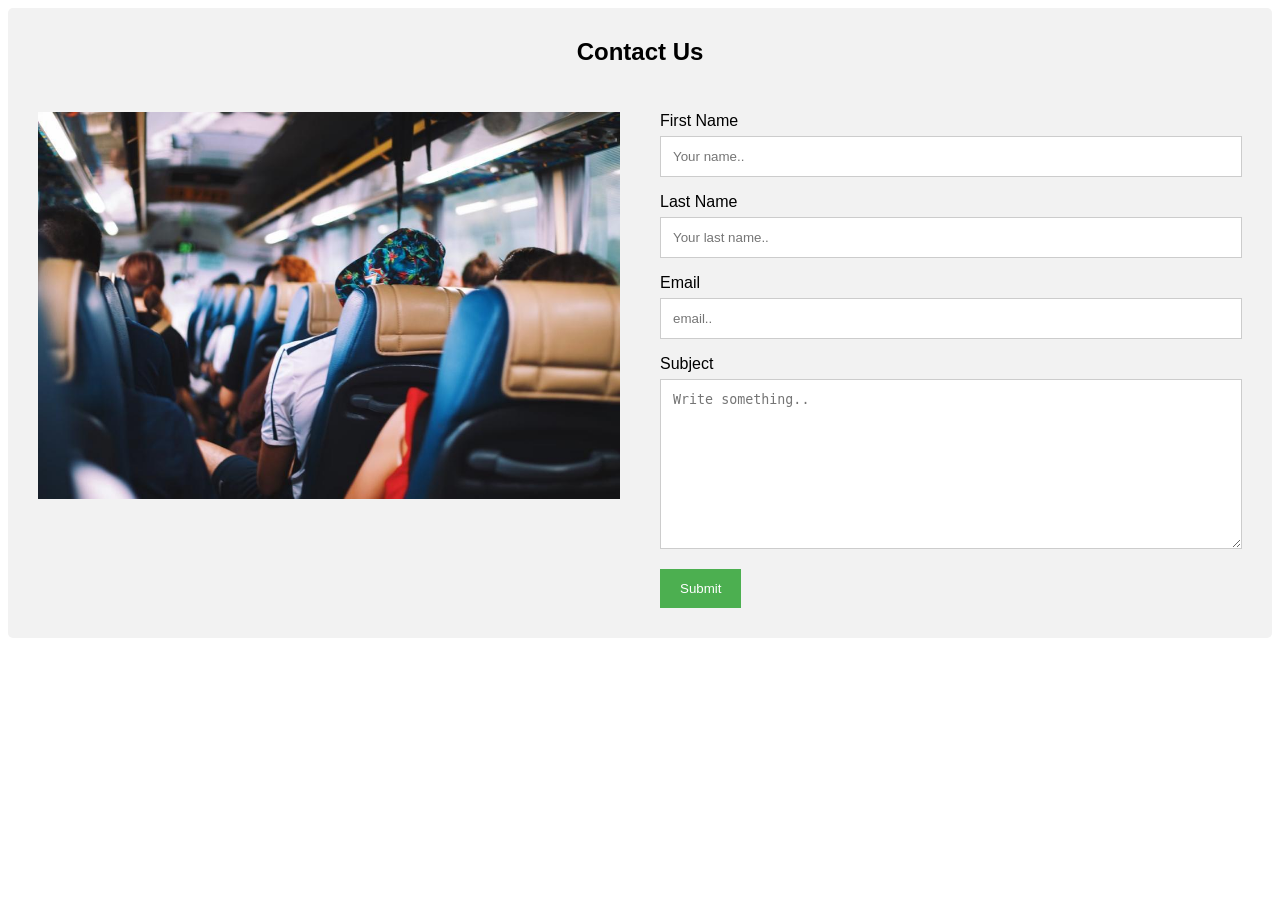
<file: ASSIGMENT.html>
<!DOCTYPE html>
<html>
<head>
<meta name="viewport" content="width=device-width, initial-scale=1">
<style>
body {
  font-family: Arial, Helvetica, sans-serif;
}

* {
  box-sizing: border-box;
}

/* Style inputs */
input[type=text], select, textarea {
  width: 100%;
  padding: 12px;
  border: 1px solid #ccc;
  margin-top: 6px;
  margin-bottom: 16px;
  resize: vertical;
}

input[type=submit] {
  background-color: #4CAF50;
  color: white;
  padding: 12px 20px;
  border: none;
  cursor: pointer;
}

input[type=submit]:hover {
  background-color: #45a049;
}

/* Style the container/contact section */
.container {
  border-radius: 5px;
  background-color: #f2f2f2;
  padding: 10px;
}

/* Create two columns that float next to eachother */
.column {
  float: left;
  width: 50%;
  margin-top: 6px;
  padding: 20px;
}

/* Clear floats after the columns */
.row:after {
  content: "";
  display: table;
  clear: both;
}

/* Responsive layout - when the screen is less than 600px wide, make the two columns stack on top of each other instead of next to each other */
@media screen and (max-width: 600px) {
  .column, input[type=submit] {
    width: 100%;
    margin-top: 0;
  }
}
</style>
</head>
<body>

<div class="container">
  <div style="text-align:center">
    <h2>Contact Us</h2>
    
  </div>
  <div class="row">
    <div class="column">
      <img src="bus.jpg" style="width:100%">
    </div>
    <div class="column">
      <form action="/action_page.php">
        <label for="fname">First Name</label>
        <input type="text" id="fname" name="firstname" placeholder="Your name..">
        <label for="lname">Last Name</label>
        <input type="text" id="lname" name="lastname" placeholder="Your last name..">
        <label for="country">Email</label>
        <input type="text" id="fname" name="firstname" placeholder="email..">
    
        <label for="subject">Subject</label>
        <textarea id="subject" name="subject" placeholder="Write something.." style="height:170px"></textarea>
        <input type="submit" value="Submit">
      </form>
    </div>
  </div>
</div>

</body>
</html>
</file>
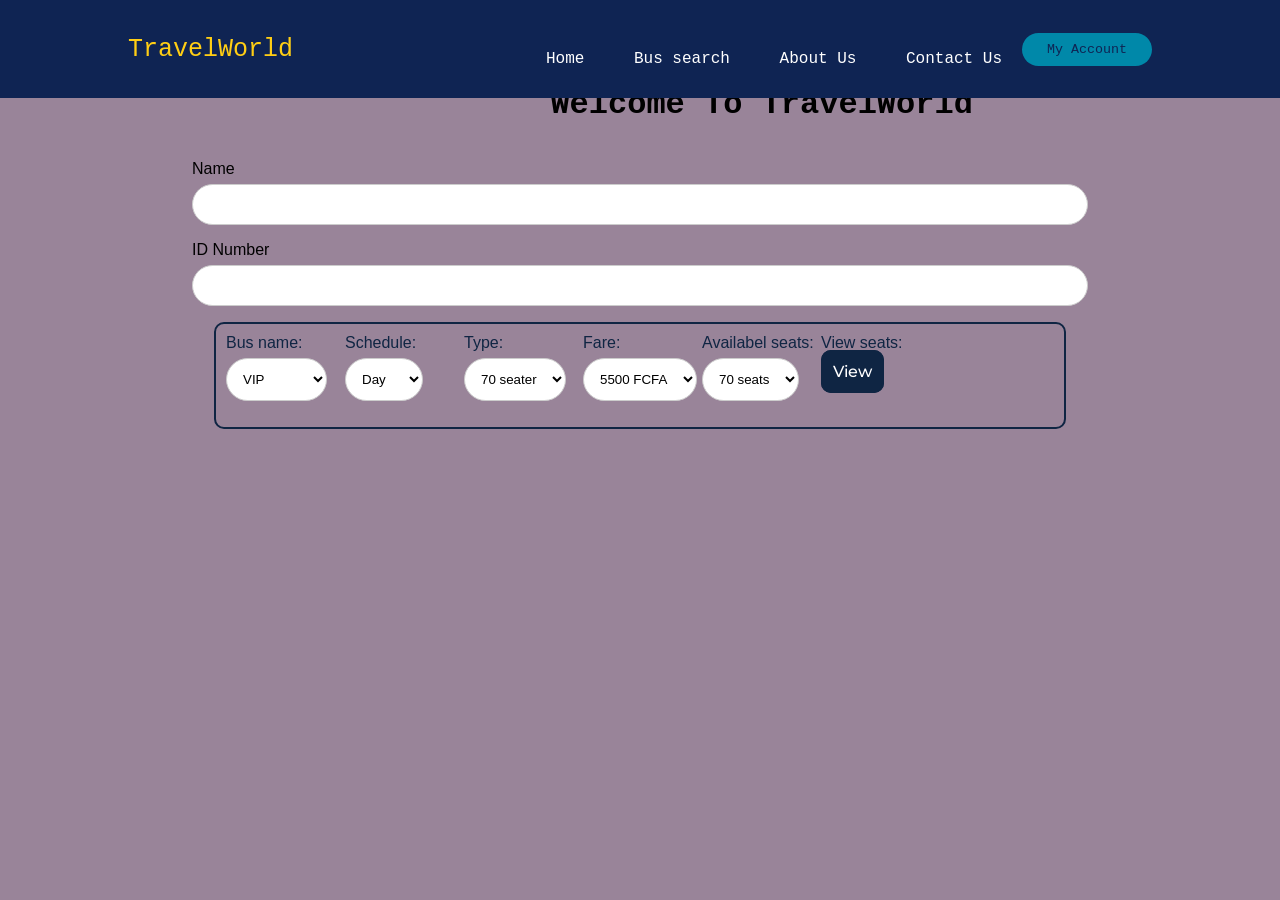
<file: available.html>
<!DOCTYPE html>
<head>
    <link rel="stylesheet" href="style2.css">
    <link rel="stylesheet" href="style.css">
</head>
<body>
    <div class="for-header">
        <header>
            <p class="logo">TravelWorld</p>
            <nav>
                <ul class="nav_links">
                    <li><a href="index.html">Home</a></li>
                    <li><a href="index.html#Bus search">Bus search</a></li>
                    <li><a href="index.html#h1">About Us</a></li>
                    <li><a href="index.html#h1">Contact Us</a></li>
                </ul>
            </nav>
            <a class="cta" href="signin.html"><button>My Account</button></a>
        </header>
    </div>
    <div class="gradient">
        <div class="text">
            <h1>Welcome To TravelWorld</h1>
        </div>

        <form action="" class="cust-info">
            <label for="name">Name</label>
            <input type="text" name="" id="">
            <label for="name">ID Number</label>
            <input type="text" name="" id="">
        </form>
<form class="container-bus">
    
    <div class="bus">
        Bus name: <br>
        <select>
            <option value="vip">VIP</option>
            <option value="standard">Standard</option>
        </select>
    </div>
    <div class="bus">
        Schedule: <br>
        <select>
            <option value="Day">Day</option>
            <option value="Night">Night</option>
        </select>
    </div>
    <div class="bus">
        Type:<br>
        <select>
            <option value="70">70 seater</option>
            <option value="30">30 seater</option>
        </select>
    </div>
    <div class="bus">
        Fare:<br>
        <select>
            <option value="5500">5500 FCFA</option>
            <option value="7000">7000 FCFA</option>
        </select>
    </div>
    <div class="bus">
        Availabel seats:<br>
        <select>
            <option value="70">70 seats</option>
            <option value="30">30 seats</option>
        </select>
    </div>
    <div class="bus">
        View seats:<br>
        <a class="act" href="seat.html">View</a>
    </div>
    <!-- <div class="bus">
        Pay:<br>
        <button onclick="alert('No payment method selected');">Pay</button>
    </div> -->

</div>
</form>
</body>
</html>
</file>
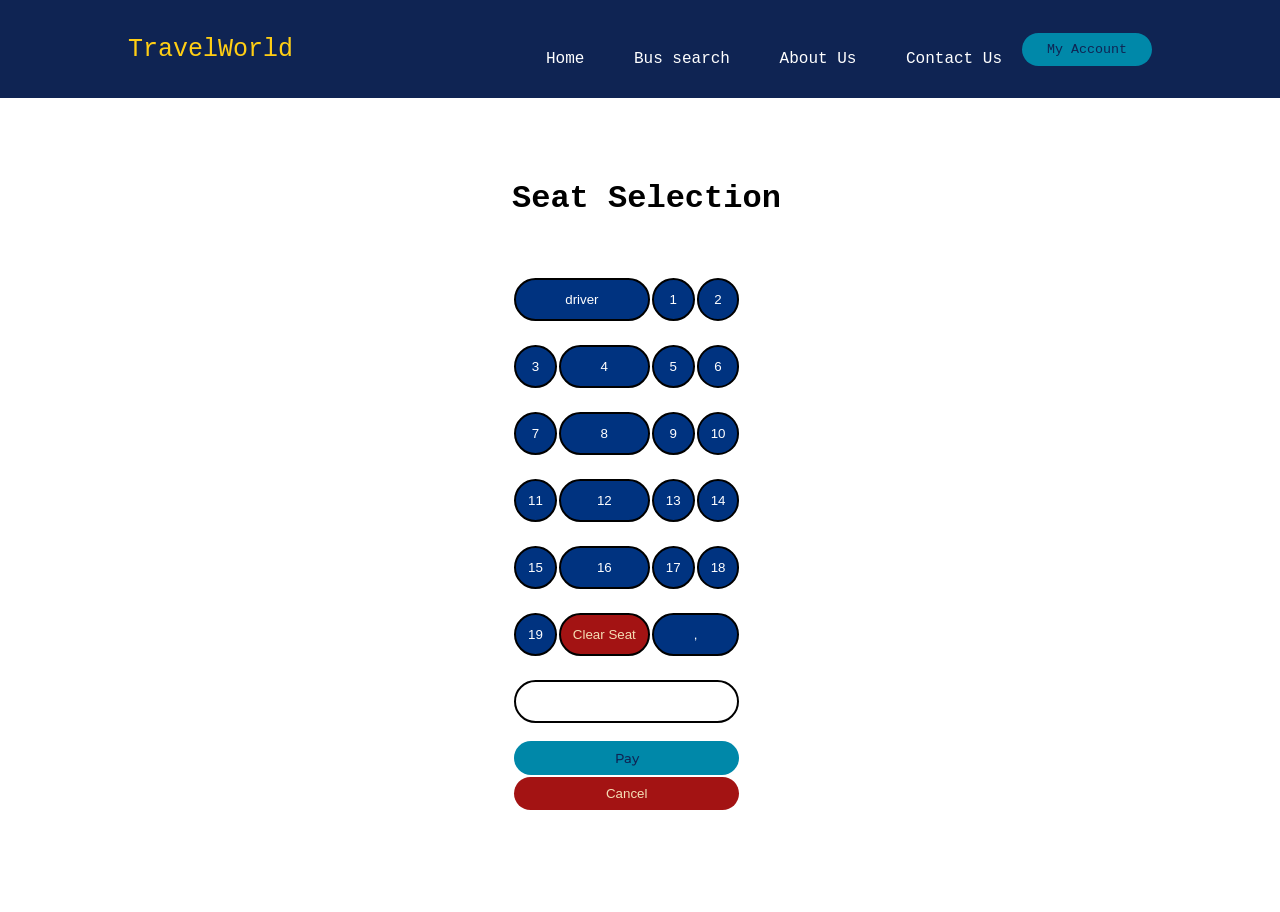
<file: seat.html>
<html> 
   <head> 
      

      <script> 
         //function that display value 
         function dis(val) 
         { 
             document.getElementById("result").value=val 
         } 
           
         //function that evaluates the digit and return result 
         function solve() 
         { 
             let x = document.getElementById("result").value
         } 
           
         //function that clear the display 
         function clr() 
         { 
             document.getElementById("result").value = "" 
         } 
      </script> 
      <!-- for styling -->
      <style> 
          .title{ 
             margin-bottom: 10px; 
             text-align:center; 
             width: 400px; 
             color:rgb(0, 41, 128); 
             border: solid black 1px;
             font-size: x-large;
             } 
      
             input[type="button"] 
             { 
             background-color:rgb(0, 51, 128); 
             color: white; 
             border: solid black 2px; 
             width:100% 
             } 
      
             input[type="text"] 
             { 
             background-color:white; 
             border: solid black 2px; 
             width:100% 
             } 
          </style> 
          <!-- <link rel="stylesheet" href="style2.css"> -->
          <link rel="stylesheet" href="style.css">
       </head> 
       <!-- create table -->
       <body> 
         <header>
            <p class="logo">TravelWorld</p>
            <nav>
                <ul class="nav_links">
                    <li><a href="index.html">Home</a></li>
                    <li><a href="index.html#Bus search">Bus search</a></li>
                    <li><a href="index.html#h1">About Us</a></li>
                    <li><a href="index.html#h1">Contact Us</a></li>
                </ul>
            </nav>
            <!-- <a class="cta" href="signin.html"> -->
               <button class="cta" onclick="window.location = `./signin.html`;">My Account</button>
            <!-- </a> -->
        </header>
        <h1>Seat Selection</h1>
        <!-- <br/>
          <br/> -->
          <table class="seat-table">  
             <tr> 
               <td colspan="2"><input type="button" value="driver"></td>
                <!-- create button and assign value to each button -->
                <!-- dis("1") will call function dis to display value -->
                <td><input type="button" value="1" onclick="dis('1')"/> </td> 
                <td><input type="button" value="2" onclick="dis('2')"/> </td> 
             </tr> 
             <tr> 
                
                <td><input type="button" value="3" onclick="dis('3')"/> </td> 
                <td><input type="button" value="4" onclick="dis('4')"/> </td> 
                <td><input type="button" value="5" onclick="dis('5')"/> </td> 
                <td><input type="button" value="6" onclick="dis('6')"/> </td> 
             </tr> 
             <tr> 
                
                <td><input type="button" value="7" onclick="dis('7')"/> </td> 
                <td><input type="button" value="8" onclick="dis('8')"/> </td> 
                <td><input type="button" value="9" onclick="dis('9')"/> </td> 
                <td><input type="button" value="10" onclick="dis('10')"/> </td>
             </tr> 
             <tr> 
                
                <td><input type="button" value="11" onclick="dis('11')"/> </td> 
                <td><input type="button" value="12" onclick="dis('12')"/> </td> 
                <td><input type="button" value="13" onclick="dis('13')"/> </td> 
                <td><input type="button" value="14" onclick="dis('14')"/> </td> 
             </tr> 
             <tr> 
              
                <td><input type="button" value="15" onclick="dis('15')"/> </td> 
                <td><input type="button" value="16" onclick="dis('16')"/> </td> 
                <td><input type="button" value="17" onclick="dis('17')"/> </td> 
                <td><input type="button" value="18" onclick="dis('18')"/> </td> 
                 
            <tr>
               <td><input type="button" value="19" onclick="dis('19')"/> </td>
               <!-- clr() function will call clr to clear all value -->
               <td><input type="button" id="clear_seat" value="Clear Seat" onclick="clr()"/> </td>
               <!--for more than one seat-->
               <td colspan="2"><input type="button" value="," onclick="dis(',')"></td>
               
            </tr>
            <tr>
               
                  <td colspan="4"><input type="text" id="result" maxlength="1"/></td> 
               
            </tr>
            <td colspan="4" ><button type="button" id="pay" onclick="alert('No payment methods available now');">Pay</button></td>
             </tr> 
            </tr>
            <td colspan="4" ><button type="button" id="danger" onclick="window.location = `./index.html`;">Cancel</button></td>
             </tr> 
          </table> 
          <form>
            
          </form>
       </body> 
    </html>
</file>
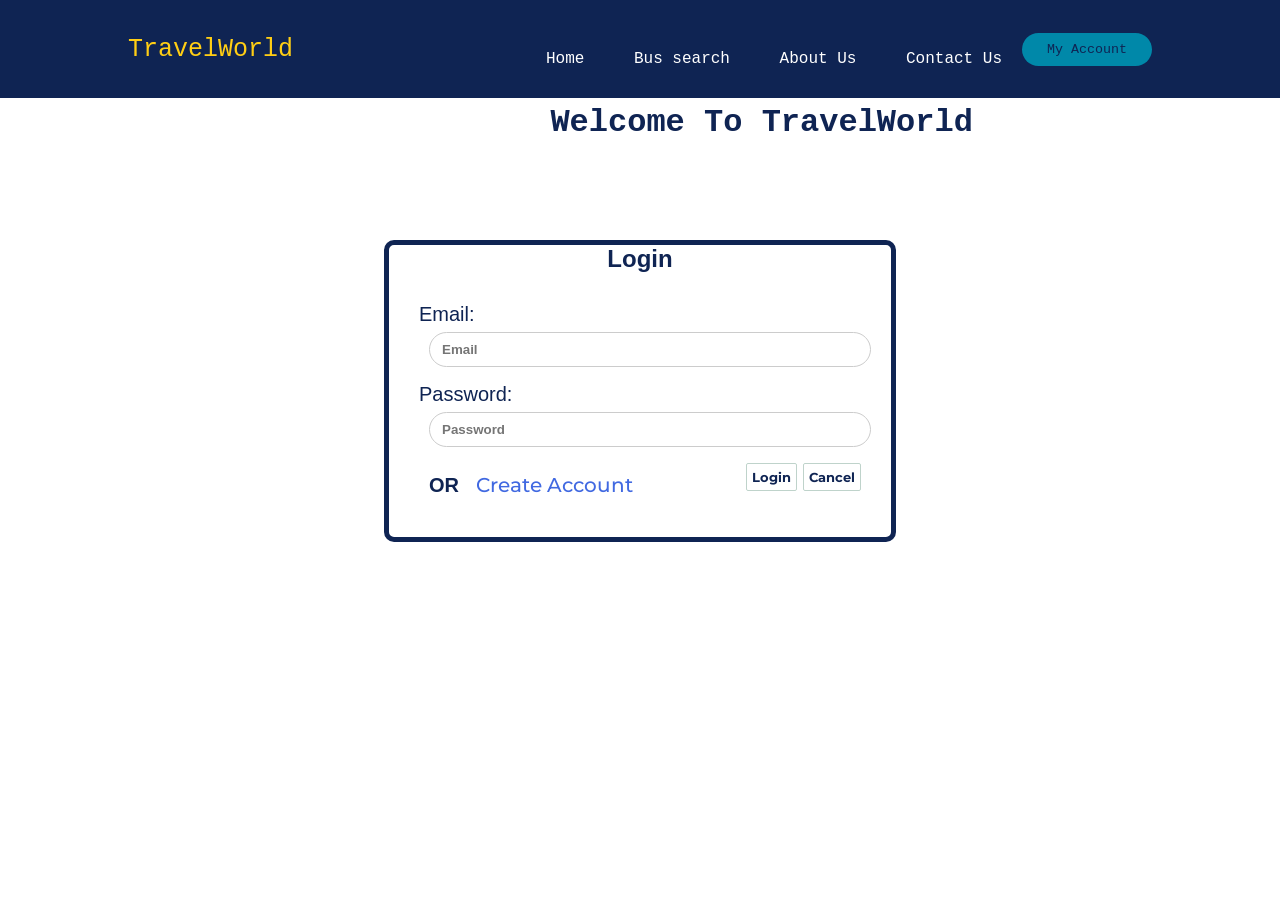
<file: signin.html>
<!DOCTYPE html>
<html lang="en">

<head>
    <meta charset="UTF-8">
    <meta name="viewport" content="width=device-width, initial-scale=1.0">
    <title>Document</title>
    <link rel="stylesheet" href="style1.css">
    <link rel="stylesheet" href="style.css">
</head>

<body>
    <div class="for-header">
        <header>
            <a href="index.html" class="logo"><p class="logo">TravelWorld</p></a>
            <nav>
                <ul class="nav_links">
                    <li class="home"><a href="index.html">Home</a></li>
                    <li class="search"><a href="index.html#Bus search" target="index.html">Bus search</a></li>
                    <li class="about"><a href="index.html#h1" target="index.html">About Us</a></li>
                    <li class="contact"><a href="index.html#h2" target="index.html">Contact Us</a></li>
                </ul>
            </nav>
            <a class="cta" href="signin.html"><button>My Account</button></a>
        </header>
    </div>
    <div class="main">
        <div class="gradient">
            <div class="text">
                <h1 style="color: #0f2453;">Welcome To TravelWorld</h1>
            </div>
        </div>

        <div class="account">
            <h2 style="text-align: center;">Login</h2>
            <form action="" class="signup">
                Email: <br>
                <input type="email" placeholder="Email" required id="fname"/><br />
                Password: <br>
                <input type="password" placeholder="Password" minlength="8" required id="fname"/><br />
                <div class="displays">
                    <div class="buttons">
                        <button type="submit" class="submit">Login</button>
                        <button type="button" class="cancel">Cancel</button>
                    </div>
                    <div class="account-exist">
                        <h4>OR &nbsp;&nbsp;<a href="sigup.php">Create Account</a></h4>
                    </div>
                </div>
            </form>
        </div>

    </div>

</body>

</html>
</file>
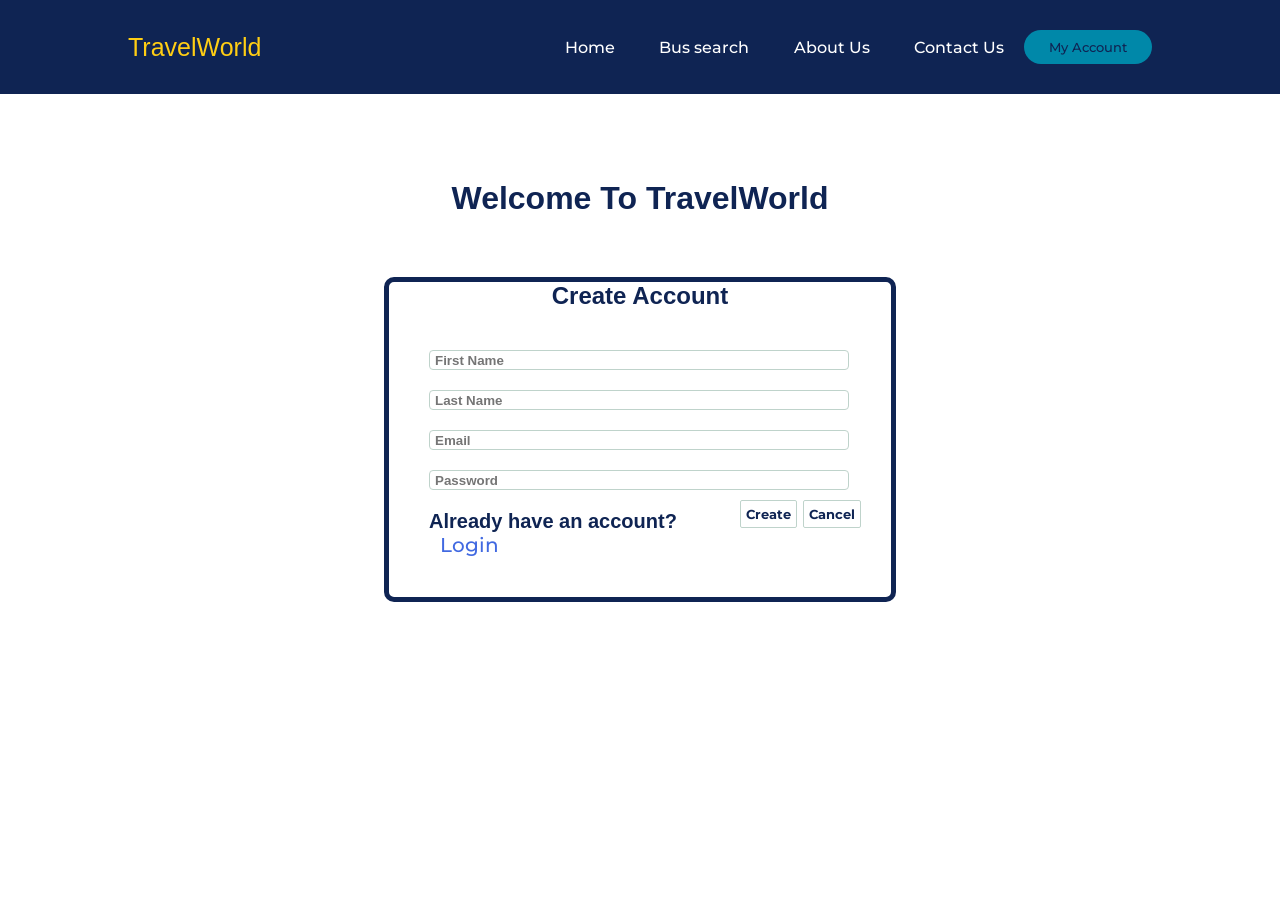
<file: sigup.html>
<!DOCTYPE html>
<html lang="en">

<head>
    <meta charset="UTF-8">
    <meta name="viewport" content="width=device-width, initial-scale=1.0">
    <title>Document</title>
    <link rel="stylesheet" href="style1.css">
</head>

<body>
    <div class="for-header">
        <header>
            <p class="logo">TravelWorld</p>
            <nav>
                <ul class="nav_links">
                    <li><a href="index.html">Home</a></li>
                    <li><a href="#Bus search">Bus search</a></li>
                    <li><a href="#h1">About Us</a></li>
                    <li><a href="#h2">Contact Us</a></li>
                </ul>
            </nav>
            <a class="cta" href="signin.html"><button>My Account</button></a>
        </header>
    </div>
    <div class="main">
        <div class="gradient">
            <div class="text">
                <h1>Welcome To TravelWorld</h1>
            </div>
        </div>

        <div class="account">
            <h2 style="text-align: center;">Create Account</h2>
            <form action="" class="signup">
                <input type="text" placeholder="First Name" required /><br />
                <input type="text" placeholder="Last Name" required /><br />
                <input type="email" placeholder="Email" required /><br />
                <input type="password" placeholder="Password" minlength="8" required /><br />
                <div class="displays">
                    <div class="buttons">
                        <button type="submit" class="submit">Create</button>
                        <button type="button" class="cancel">Cancel</button>
                    </div>
                    <div class="account-exist">
                        <h4>Already have an account? &nbsp;&nbsp;<a href="signin.html">Login</a></h4>
                    </div>
                </div>
            </form>
        </div>

    </div>

</body>

</html>
</file>
<file: style2.css>
@import url('https://fonts.googleapis.com/css2?family=Montserrat:wght@100&display=swap');

* {
	box-sizing: border-box;
	margin: 0px;
	padding: 0px;
	font-family: sans-serif;
}
body {
	background: #998499;
}
li,a,button {
	font-family: "Montserrat",sans-serif;
	font-weight: 500;
	color: #0f2453;
	text-decoration:none ;
}
header {
	display: flex;
	justify-content: flex-end;
	align-items: center;
	padding: 30px 10%;
	background: #0f2453;
	width: 100%;
	position: fixed;
	top: 0;
	/* margin: 20px; */
	
}
button{
	/* padding: 9px 25px; */
	background-color: rgba(0, 136,169,1);
	border: none;
	border-radius: 50px;
	cursor: pointer;
	transition: 0.3s ease 0s;
	/* width: 50px; */
}
select{
	width: 70%;
	padding: 9px 25px;
	background-color: white;
	border-color: 1px solid #0f2543;
	border-radius: 400px;
	cursor: pointer;
	transition: 0.3s ease 0s;
}
button:hover{
	background-color:#ffce14;
}

section.bus{
	margin-top: 50px;
	position: relative;
	top: 30px;
	/* background-color: red; */
}

/* .for-header {
	position: fixed;
	top: 0;
} */
body{
	margin: 0px;
	background-size: cover;
}
.logo{
	cursor: pointer;
	margin-right: auto;
	font-size: 25px;
	color:#ffce14 ;
}
.nav_links {
	list-style: none;
}
.nav_links li{
	display: inline;
	padding: 0px 20px;
}
.nav_links li a{
	transition: all 250ms ease-in;
	color: white;
}
.nav_links li a:hover{
	background: #ffce14;
	height: 20px;
	color: black;
}
.container-bus{
	width: 100%;
	display: grid;
	grid-template-columns: 1fr 1fr 1fr 1fr 1fr 1fr 1fr;
	grid-template-rows: 1fr;
	grid-gap: 5px;
	border: 2px solid #0f2543;
	padding: 10px;
	border-radius: 10px;
	max-width: 97%;
	margin: auto;
}
button, select{
	width: 100%;
}
button{
	background-color: #0f2543;
	color: white;
}
.bus{
	color: #0f2543;
} 
div.gradient {
    position: relative;
    left: 15%;
    width: 70%;
    height: 10%;
   
}

div.gradient .text {
    padding-top: 100px;
    padding-bottom: 20px;
    margin-bottom: 40px;
    text-align: center;
}

div.gradient .text h2 {
    text-align: center;
    font-family: Cambria, Cochin, Georgia, Times, 'Times New Roman', serif;
}
div.bus a{
	background-color: #0f2543;
	color: white;
	border: 2px solid #0f2543;
	padding: 10px;
	border-radius: 10px;
	max-width: 97%;
	margin: auto;
	overflow: hidden;
	position: relative;
	top: 10px;
}

form.container-bus {
	width: max-content;
}
form.container-bus *{
	width: max-content;
}

div.bus {
	width: max-content;
}

dvi.title {
	position: relative;
	bottom: 0;
}

table.seat-table {
	position: relative;
	top: 10%;
	left: 40%;
	bottom: 5px;
}

table.seat-table #clear_seat,  table.seat-table #danger{
	background-color: #a31313;
	font-family: 'Franklin Gothic Medium', 'Arial Narrow', Arial, sans-serif;
	font-weight: 300;
	color: #f5deb5;
}

table.seat-table #clear_seat:hover,  table.seat-table #danger:hover {
	background-color: #d83232;
}
</file>
<file: style.css>
@import url('https://fonts.googleapis.com/css2?family=Montserrat:wght@100&display=swap');

* {
	box-sizing: border-box;
	margin: 0px;
	padding: 0px;
	font-family: sans-serif;
}
li,a,button {
	font-family: "Montserrat",sans-serif;
	font-weight: 500;
	color: #0f2453;
	text-decoration:none ;
}
header {
	display: flex;
	justify-content: flex-end;
	align-items: center;
	padding: 30px 10%;
	background: #0f2453;
	width: 100%;
	position: fixed;
	top: 0;
	z-index: 9999;
	/* margin: 20px; */
	
}

header * {
	font-family: 'Courier New', Courier, monospace;
}

section .about_us .row {
	border-radius: 5px;
}

section.bus{
	margin-top: 50px;
	position: relative;
	top: 30px;
	/* background-color: red; */
}

/* .for-header {
	position: fixed;
	top: 0;
} */
body{
	margin: 0px;
	background-size: cover;
}
.logo{
	cursor: pointer;
	margin-right: auto;
	font-size: 25px;
	color:#ffce14 ;
}
.nav_links {
	list-style: none;
}
.nav_links li{
	color: white;
	display: inline;
	padding: 0px 20px;
}
.nav_links a{
	transition: all 250ms ease-in;
	color: white;
}
.nav_links a:hover{
	background: #ffce14;
	height: 20px;
	color: black;
}
.parallax {
	/* The image used */
	background-image: url("car1.jpg");
  
	/* Set a specific height */
	min-height: 200px; 
  
	/* Create the parallax scrolling effect */
	background-attachment: fixed;
	background-position: center;
	background-repeat: no-repeat;
	background-size: cover;
  }
button{
	padding: 9px 25px;
	background-color: rgba(0, 136,169,1);
	border: none;
	border-radius: 50px;
	cursor: pointer;
	transition: 0.3s ease 0s;
}
button:hover{
	background-color:#ffce14;
}
.tittles{
	color:white;
	text-align: center;
	width: 50vh;
	margin: 0 auto;
	padding-top: 50px;
	
}
.tittles h1{
	color: white;
	font-size: 2.5rem;
	margin-bottom: 0;
	
}

.booknow{
	/* border: 5px solid black; */
	text-align: center;
	color: #ffce14;
	width: 100%;
	min-height: 100px;
	border-radius: 10px;
	background: #0f2453;
	margin-top: 300px;
	margin-bottom: 0px;
}

.formcontainer{
	text-align: left;
	color: #ffce14;
    width: 100%;
    min-height: 100px;
    display: grid;
    grid-template-columns: 1fr 1fr 1fr 1fr;
    grid-template-rows: 1fr 1fr;
    grid-gap: 5px;
    padding: 5px;
    grid-template-areas: "from to travel arrive"
                         "submit submit submit submit"; 
}
.form{
    grid-area: from;
}
.to{
    grid-area: to;
}
.traveldate{
    grid-area: travel;
}
.arrivaldate{
    grid-area: arrive;
}
    
.submit{
    grid-area: submit;
}

#from{
	padding: 4px 15px;
    width: 90%;
    border-radius: 45px;
	font-size: 14px;
	border-color:#0f2453 ;

}
#to{
	padding: 4px 15px;
    width: 90%;
    border-radius: 45px;
	font-size: 14px;
	border-color:#0f2453 ;

}
#traveldate{
	padding: 4px 15px;
    width: 90%;
    border-radius: 45px;
	font-size: 14px;
	border-color:#0f2453 ;
}
#arrivaldate{
	padding: 4px 15px;
	width: 90%;
    border-radius: 45px;
	font-size: 14px;
	border-color:#0f2453 ;
}
#submit{
	padding: 9px 25px;
	border-radius: 30px;
	border: none;
	width: 15%;
	background-color:rgba(0, 136,169,1);
	color: white;
	font-size: 14px;
}
.parallax1{
	/* The image used */
	background-image: url("car.jpg");
  
	/* Set a specific height */
	min-height: 250px; 
  
	/* Create the parallax scrolling effect */
	background-attachment: fixed;
	background-position: center;
	background-repeat: no-repeat;
	background-size: cover;
	color: #0f2453;
}
/* About us*/
.about_us{
	border: 5px solid #0f2453;
	margin-top: 0px;
	overflow: hidden;
	min-height:650px;
	background-color:white;
	font-size:25px;
}
#h1{
	text-align: center;
	padding: 5px;
	font-weight: bold;
	color: #0f2453;
}
#h2{
	color:#0f2453;
	font-size: 40px;
	background-color: white;
}
#columes{
	float: left;
	width: 50%;
	margin-top: 6px;
	padding: 20px;
	color: #0f2453;
} 
ul{
	font-weight: 100px;
	padding-left:50px;
	padding-top: 20px;
	justify-content: space-between;
}
.us{
	font-weight: 100px;
}
@media screen and (max-width: 600px) {
	#columes, h3,ul {
	  width: 100%;
	  margin-top: 0;
	}
}
  /*contact us*/
.parallax2{
	/* The image used */
	background-image: url("car5.jpg");
  
	/* Set a specific height */
	min-height: 500px; 
  
	/* Create the parallax scrolling effect */
	background-attachment: fixed;
	background-position: center;
	background-repeat: no-repeat;
	background-size: cover;
	font-family: Arial, Helvetica, sans-serif;
}
  


* {
  box-sizing: border-box;
}

/* Style inputs */
input,select, textarea {
  border-radius: 30px;
  width: 100%;
  padding: 12px;
  border: 1px solid #ccc;
  margin-top: 6px;
  margin-bottom: 16px;
  resize: vertical;
}

#submit{
	
	float: center;
    width: 20%;
    border-radius: 40px;
    background-color: #ffce14;;
	color:black;
	font-size: 20px;
}

input[type=submit]:hover {
  background-color:#ffce14;
 
}

/* Style the container/contact section */
.container {
  border-radius: 5px;
  background-color: white;
  padding: 10px;
}

/* Create two columns that float next to eachother */
.column {
	min-height:350px;
	background-color:white;
	font-size:25px;
	float: left;
	width: 50%;
	margin-top: 6px;
	padding: 20px;
	color: #0f2453;
}

/* Clear floats after the columns */
.row:after {
  content: "";
  display: table;
  clear: both;
}

/* Responsive layout - when the screen is less than 600px wide, make the two columns stack on top of each other instead of next to each other */
@media screen and (max-width: 600px) {
  .column, input[type=submit] {
    width: 100%;
    margin-top: 0;
  }
}
/*footer section*/
.fa {
    padding: 20px;
    font-size: 20px;
    width: 25px;
    height: 25px;
    text-align: center;
    text-decoration: none;
    background: grey;
    color: white;
    border-radius: 50%;
}
  
/* Add a hover effect if you want */
.fa:hover {
    opacity: 0.7;
}
  
.contact{
    list-style: none;
	display: block;
	width: 100%;
}

.contact li{
    display: inline;
	padding: 0px 20px;
}
.contact-items{
	color: white;
}
footer{
	padding: 30px; 
	min-height: 200px;
    text-align: center;
    background-color: rgb(70, 62, 62);
	color: white;
	overflow: hidden;
	/* margin-top: 230px;  */
}

  
@media all and (max-width:600px){
	.bus{
		overflow: scroll;
	}
	header{
		text-align: center;
		overflow: hidden;
		width: 100%;
		display: grid;
		grid-template-columns: 1fr;
		grid-template-rows: 0.25fr 2fr 0.25fr;
	}
	.nav_links {
		display: grid;
		grid-template-columns: 1fr;
		grid-template-rows: 1fr 1fr 1fr 1fr;
	}
	ul .home{
		display: block;
		width: 100%;
		min-width: 200px;
		border: 1px solid #ffce14; 
		margin: auto;
	}
	ul .search{
		display: block;
		width: 100%;
		min-width: 200px;
		border: 1px solid #ffce14; 
		margin: auto;
	}
	ul .about{
		display: block;
		width: 100%;
		min-width: 200px;
		border: 1px solid #ffce14; 
		margin: auto;
		
	}
	ul .contact{
		display: block;
		width: 100%;
		min-width: 200px;
		border: 1px solid #ffce14; 
		margin: auto;
	}
	.logo .cta {
		text-align: center;
	}

	.formcontainer {
		grid-template-columns: 1fr;
		grid-template-rows: 1fr 1fr 1fr 1fr 1fr;
		grid-template-areas: "from" "to" "travel"
		"arrive" "submit";
	}
	.form{
		grid-area: from;
	}
	.to{
		grid-area: to;
	}
	.traveldate{
		grid-area: travel;
	}
	.arrivaldate{
		grid-area: arrive;
	}
		
	#submit{
		grid-area: submit;
		width: 90%;
	}
	form.container-bus {
		display: inline-block;
	}
}
h1 {
	position: absolute;
	top: 20%;
	left: 40%;
	font-family: 'Courier New', Courier, monospace;
	font-weight: bolder;
}
table.seat-table {
	position: relative;
	top: 30%;
	left: 40%;
	bottom: 10%;
}

table.seat-table #clear_seat,  table.seat-table #danger{
	background-color: #a31313;
	font-family: 'Franklin Gothic Medium', 'Arial Narrow', Arial, sans-serif;
	font-weight: 300;
	color: #f5deb5;
}

table.seat-table #clear_seat:hover,  table.seat-table #danger:hover {
	background-color: #d83232;
}

table.seat-table #danger, table.seat-table #pay{
	width: 100%;
	/* margin: 10px; */
}

table.seat-table #danger {
	margin-bottom: 100px;
}

#result {
	text-align: center;
	font-weight: bold;
	font-family: Verdana, Geneva, Tahoma, sans-serif;
}
</file>
<file: style1.css>
@import url('https://fonts.googleapis.com/css2?family=Montserrat:wght@100&display=swap');

* {
	box-sizing: border-box;
	margin: 0px;
	padding: 0px;
	font-family: sans-serif;
}
li,a,button {
	font-family: "Montserrat",sans-serif;
	font-weight: 500;
	color: #0f2453;
	text-decoration:none ;
}
header {
	display: flex;
	justify-content: flex-end;
	align-items: center;
	padding: 30px 10%;
	background: #0f2453;
	width: 100%;
	position: fixed;
	top: 0;
	/* margin: 20px; */
	
}
body{
	margin: 0px;
    background-size: cover;
    margin-bottom: 200px;
}
.logo{
	cursor: pointer;
	margin-right: auto;
	font-size: 25px;
	color:#ffce14 ;
}
.nav_links {
	list-style: none;
}
.nav_links li{
	display: inline;
	padding: 0px 20px;
}
.nav_links li a{
	transition: all 250ms ease-in;
	color: white;
}
.nav_links li a:hover{
	background: #ffce14;
	height: 20px;
    color: black;
}
button{
	padding: 9px 25px;
	background-color: rgba(0, 136,169,1);
	border: none;
	border-radius: 50px;
	cursor: pointer;
	transition: 0.3s ease 0s;
}
button:hover{
    background-color:#ffce14;
}
div.gradient {
    position: relative;
    left: 15%;
    width: 70%;
    height: 10%;
   
}

div.gradient .text {
    padding-top: 100px;
    padding-bottom: 20px;
    margin-bottom: 40px;
    text-align: center;
}
.text{
    margin-top: 80px;
    color: #0f2453;
}
div.gradient .text h2 {
    text-align: center;
    font-family: Cambria, Cochin, Georgia, Times, 'Times New Roman', serif;
}

div.account {
    position: relative;
    left: 30%;
    right: 10%;
    width: 40%; 
    color: #0f2453;
    margin-top: 20px;
    border: 5px #0f2453 solid;
    border-radius: 10px;
}

div.account form.signup { 
    padding: 30px;
}

 div.account form.signup input {
    font-weight: bolder;
    width: 95%;
    height: 20px;
    padding: 5px;
    margin: 10px;
    border: #bfd3cb 1px solid;
    border-radius: 4px;
}

div.account form.signup .displays {
    display: inline;
}
div.account div.displays div.buttons {
    float: right;
    overflow: hidden;
    margin-top: 10px 0;
}

div.account div.displays div.buttons button{
    padding: 5px;
    border: #bfd3cb 1px solid;
    color: #0f2453;
    background-color: transparent;
    font-weight: bolder;
    border-radius: 2px;
}

div.account div.displays div.buttons button:hover {
    color: #bfd3cb;
    background-color:  #0f2453;
}

div.account form.signup .account-exist{
    padding: 10px;
    margin: 0;
}

div.account form.signup .account-exist h4,a{
    margin: 0;
}
.account-exist h4 a {
    text-decoration: none;
    color: #4169e1;
}
.account-exist h4 a:hover {
    text-decoration: underline;
} 
form {
    font-size: 20px;
}
#fname{
    height: 35px;
    border-radius: 30px;
    width: 100%;
    padding: 12px;
    border: 1px solid #ccc;
    margin-top: 6px;
    margin-bottom: 16px;
    resize: vertical;
}

/* Media Queries */

@media all and (min-width: 400px) and (max-width: 800px){

    div.account div.displays div.buttons {
        /* display: inline-block; */
        /* position: relative; */
        right: 0px;
        margin: 5px 10px;
        padding: 10px;
        /* border: #0f2453 1px solid; */
    }
    div.account div.displays div.buttons button{
        margin: 3px;
        width: 100%;
    }
    
    div.account form.signup .account-exist{
        padding: 10px;
        margin: 10px;
        width: fit-content;
        /* border: #0f2453 1px solid; */
        position: relative;
        bottom: 0px;
        overflow: hidden;
    }
    div.account form.signup .account-exist h4,a{
        margin: 5px;
    }
}
</file>
